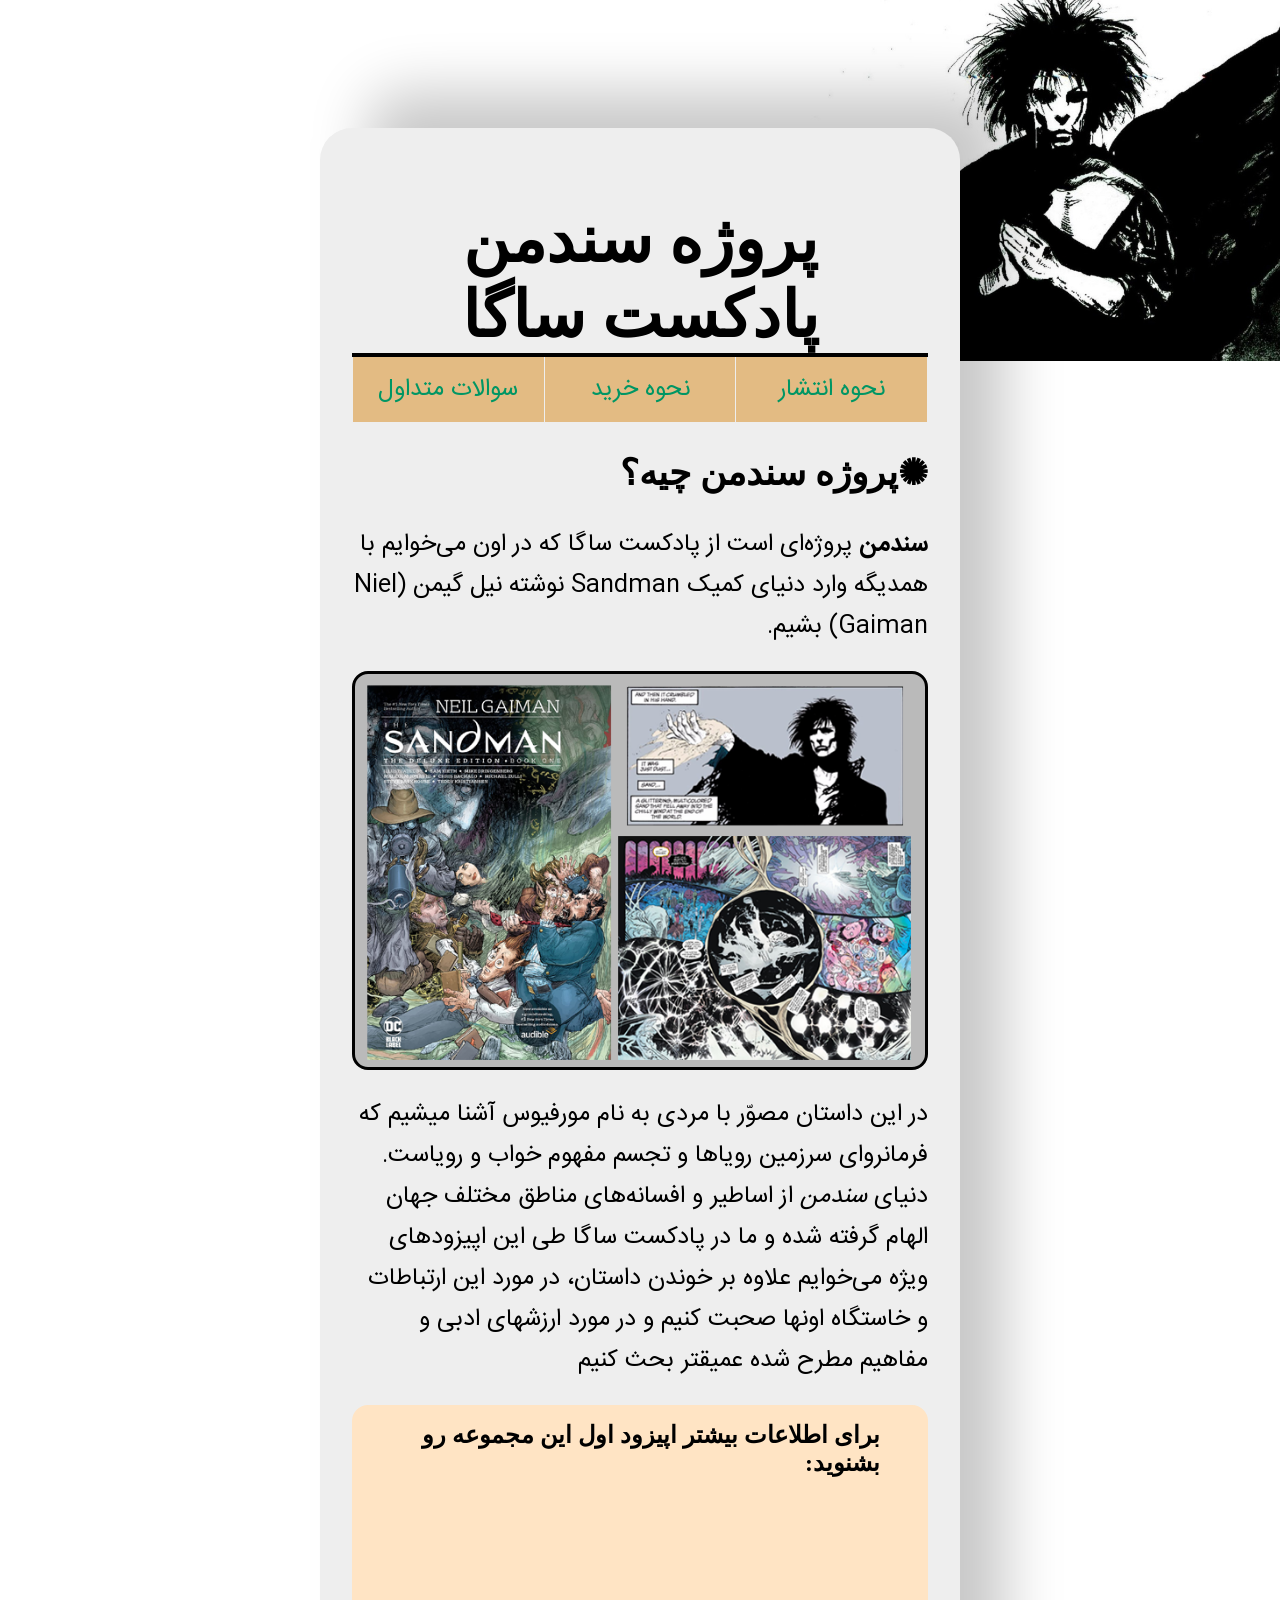
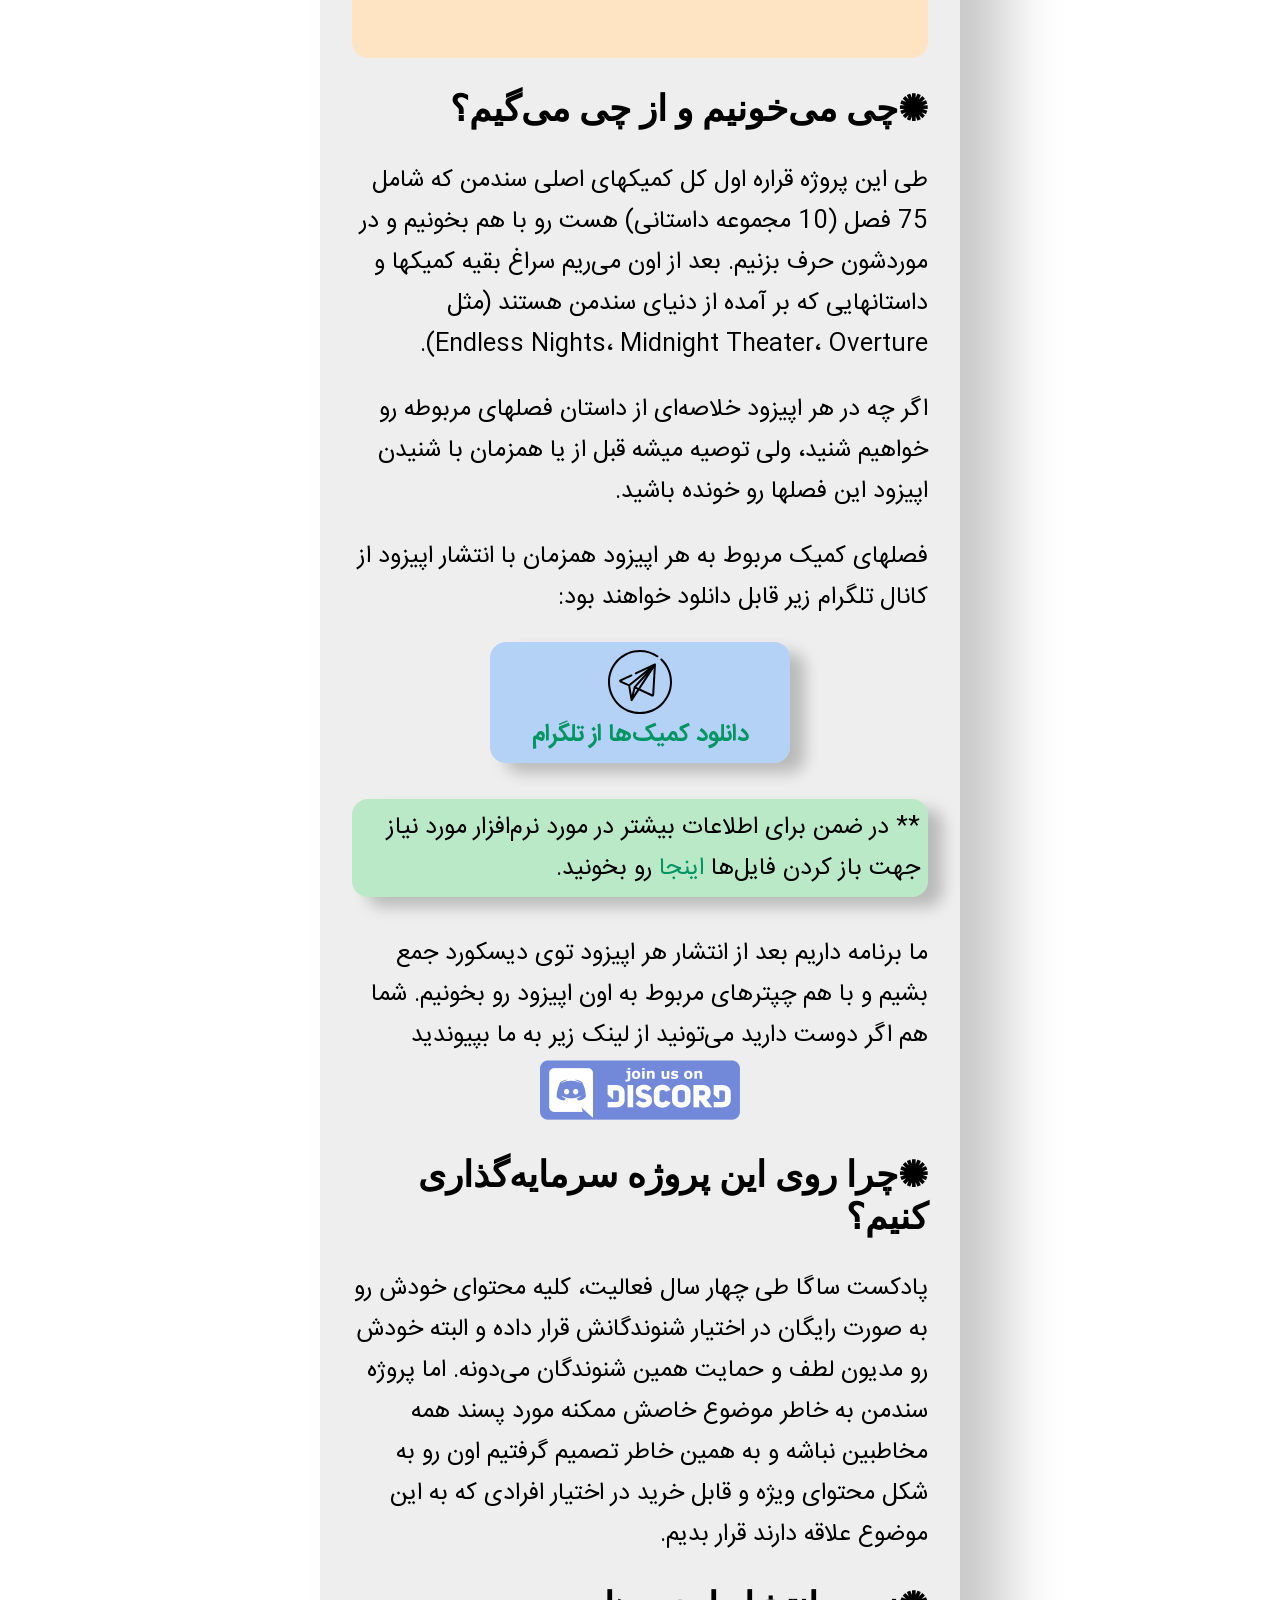
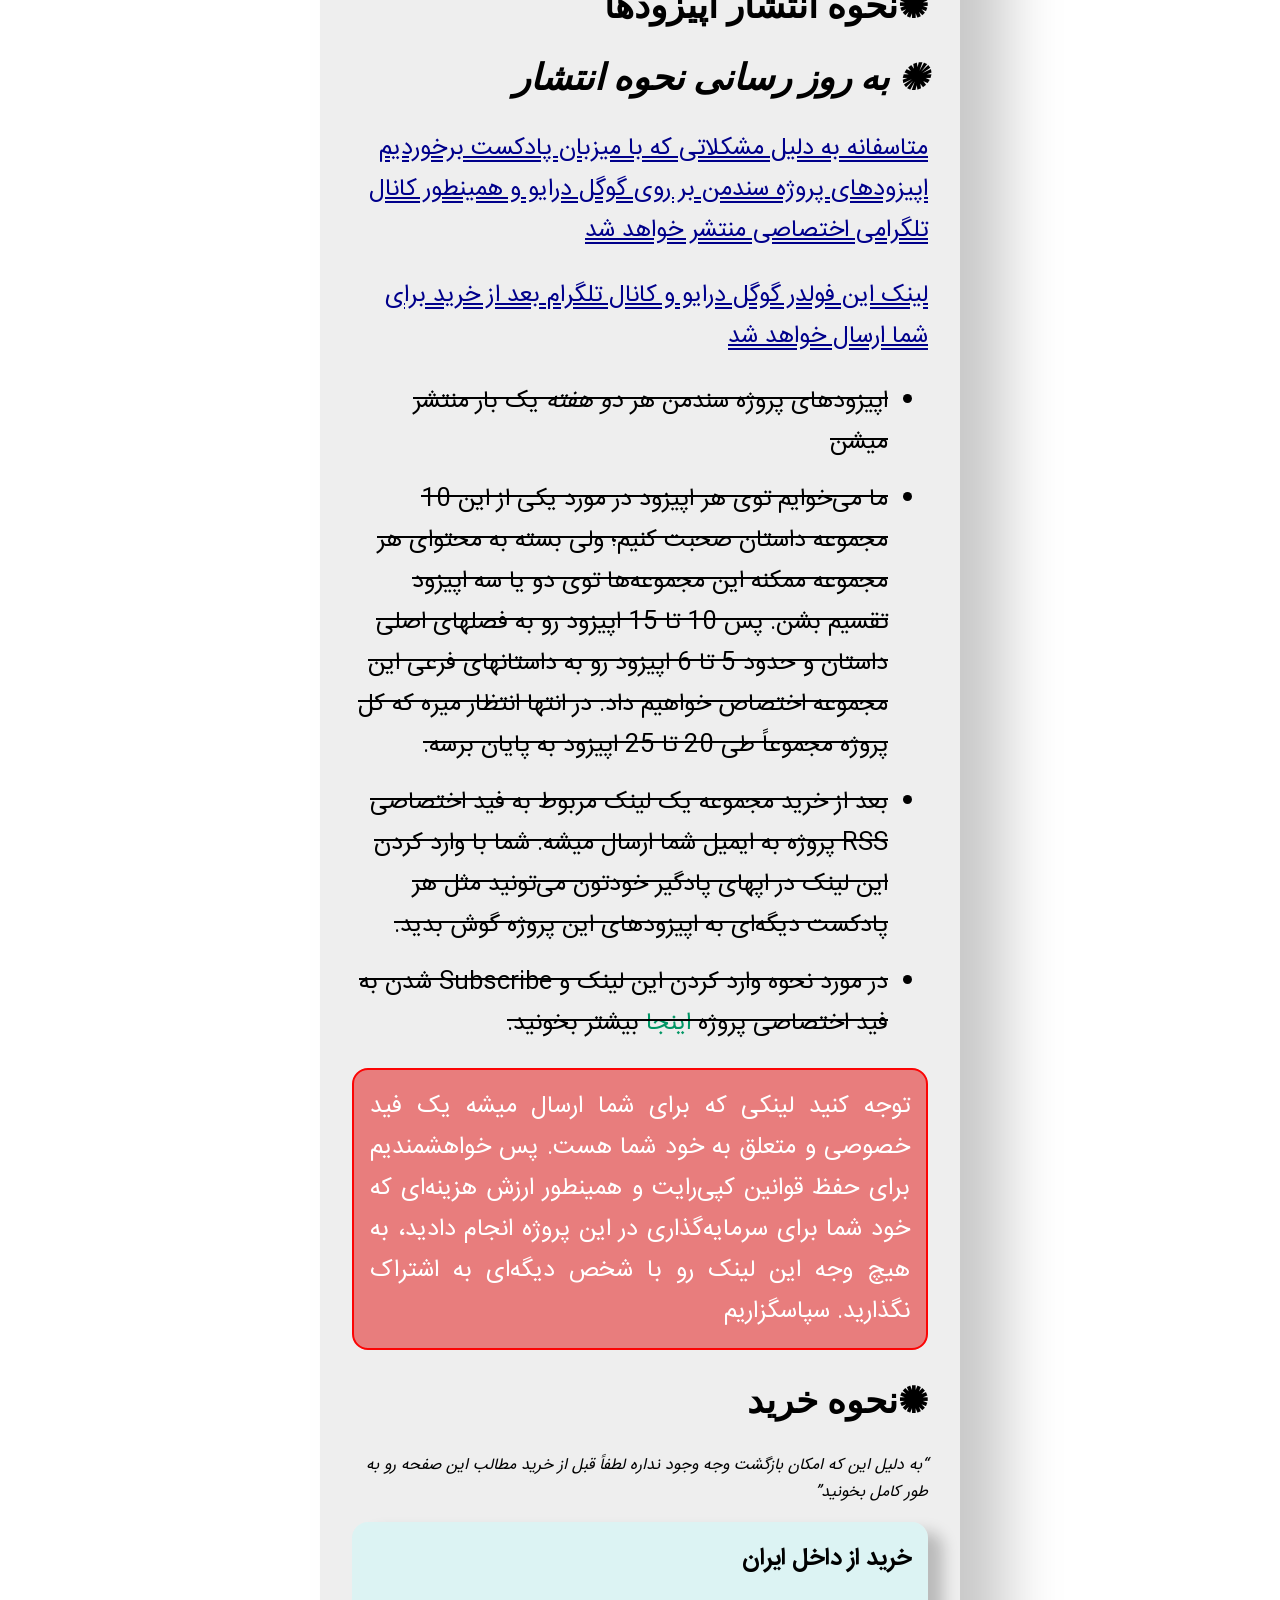
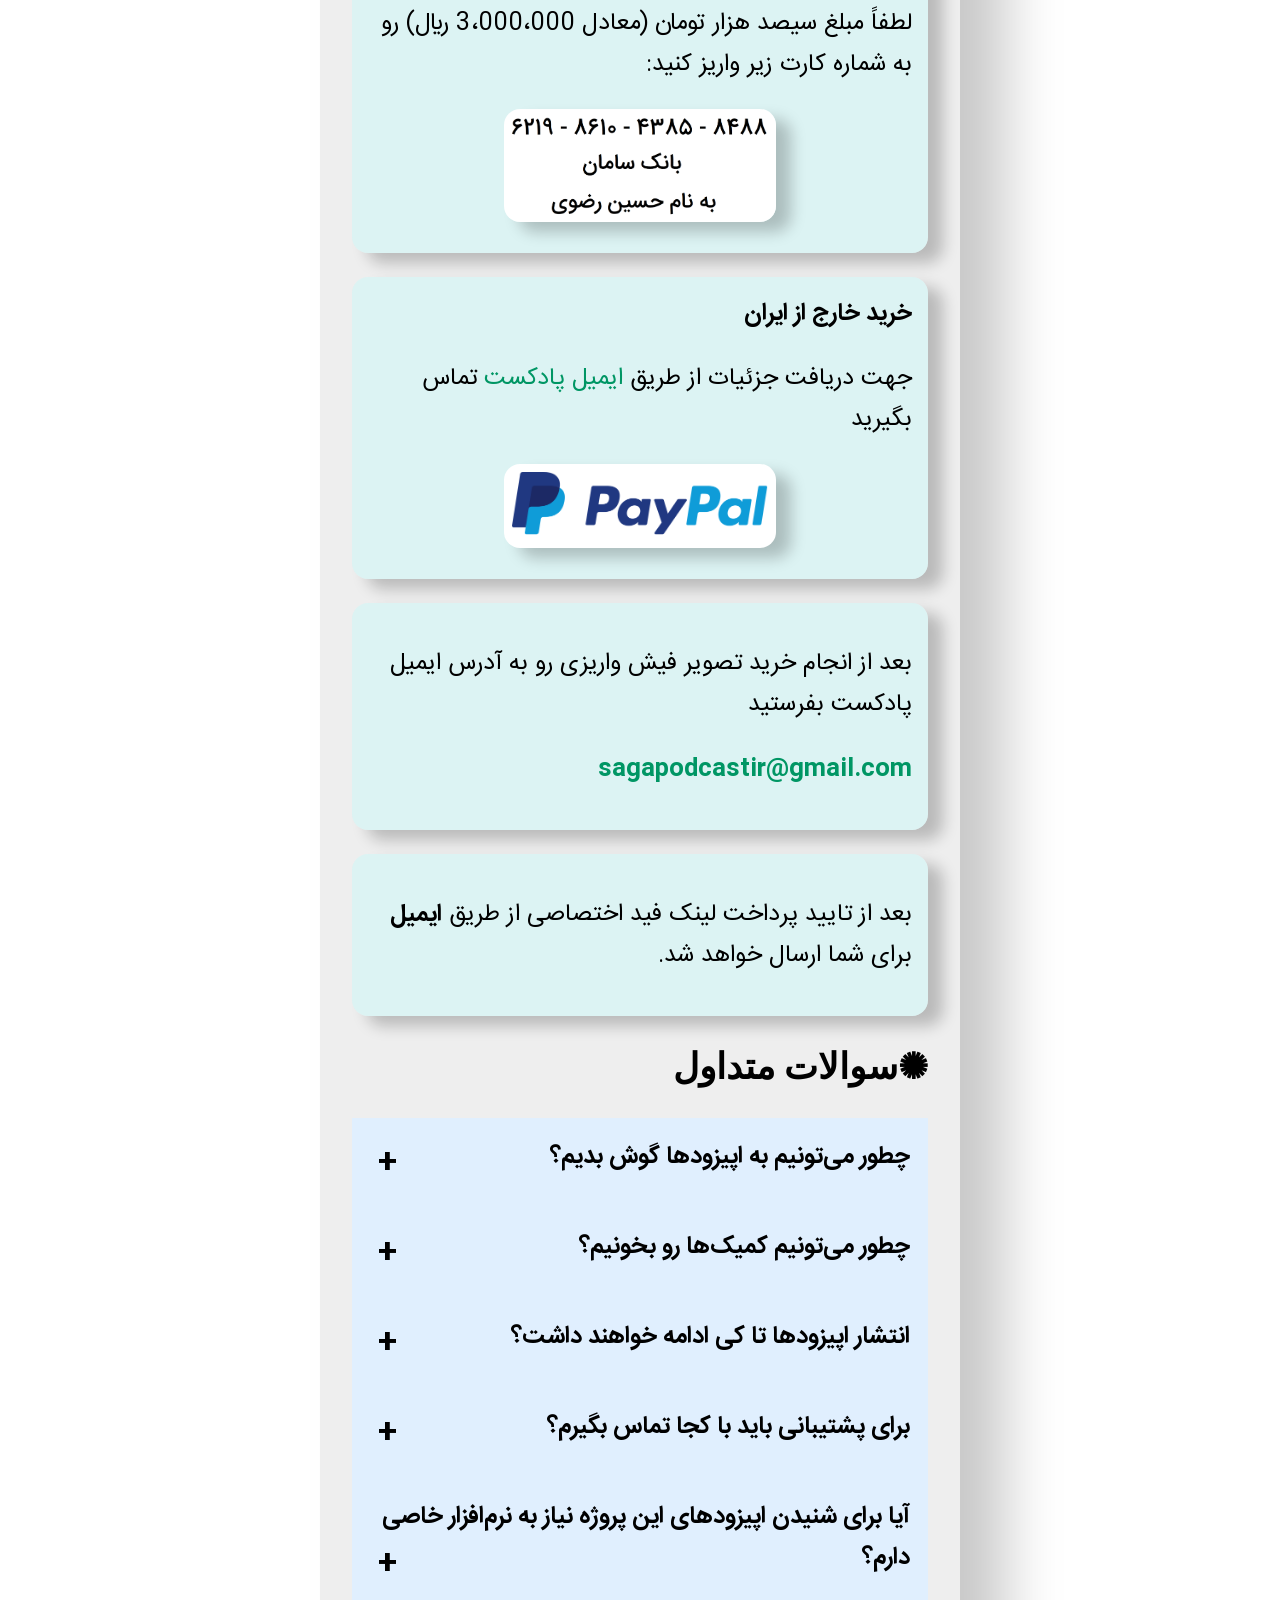
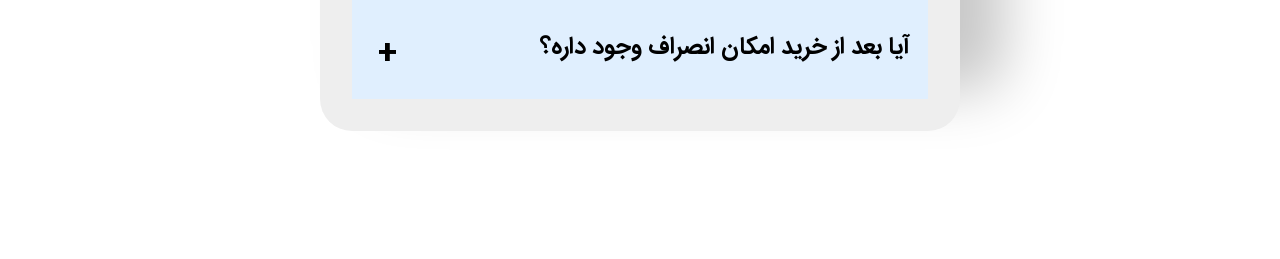
<file: index.html>
<!DOCTYPE html>
<html lang="en">
  <head>
    <meta charset="UTF-8" />
    <meta http-equiv="X-UA-Compatible" content="IE=edge" />
    <meta name="viewport" content="width=device-width, initial-scale=1.0" />
    <link href="/sandman.css" rel="stylesheet" />
    <link rel="preconnect" href="https://fonts.googleapis.com" />
    <link rel="preconnect" href="https://fonts.gstatic.com" crossorigin />
    <link
      href="https://fonts.googleapis.com/css2?family=Readex+Pro:wght@400;700&display=swap"
      rel="stylesheet"
    />

    <title>پروژه سندمن پادکست ساگا</title>
  </head>
  <body>
    <div class="container">
      <h1>پروژه سندمن پادکست ساگا</h1>
      <nav>
        <div class="nav-item"><a href="#publish">نحوه انتشار</a></div>
        <div class="nav-item"><a href="#buy">نحوه خرید</a></div>
        <div class="nav-item"><a href="#faq">سوالات متداول</a></div>
      </nav>
      <h2>پروژه سندمن چیه؟</h2>
      <p>
        <strong>سندمن</strong> پروژه‌ای است از پادکست ساگا که در اون می‌خوایم با
        همدیگه وارد دنیای کمیک‌ Sandman نوشته نیل گیمن (Niel Gaiman) بشیم.
      </p>
      <img src="/comic-pages.png" alt="comic pages" class="comic-pages" />
      <p>
        در این داستان مصوّر با مردی به نام مورفیوس آشنا میشیم که فرمانروای
        سرزمین رویاها و تجسم مفهوم خواب و رویاست. دنیای <i>سندمن</i> از اساطیر و
        افسانه‌های مناطق مختلف جهان الهام گرفته شده و ما در پادکست ساگا طی این
        اپیزودهای ویژه می‌خوایم علاوه بر خوندن داستان، در مورد این ارتباطات و
        خاستگاه اونها صحبت کنیم و در مورد ارزشهای ادبی و مفاهیم مطرح شده عمیقتر
        بحث کنیم
      </p>
      <div class="player">
        <h4>برای اطلاعات بیشتر اپیزود اول این مجموعه رو بشنوید:</h4>
        <iframe
          title="پادکست ساگا - اپیزود ویژه - سندمن (مقدمه وبخش اول)"
          allowtransparency="true"
          style="border: none; min-width: min(100%, 430px)"
          scrolling="no"
          data-name="pb-iframe-player"
          src="https://www.podbean.com/player-v2/?i=uyj9v-128ff42-pb&from=pb6admin&share=1&download=1&rtl=0&fonts=Arial&skin=1&font-color=auto&logo_link=episode_page&btn-skin=2baf9e"
          width="100%"
          height="150"
        ></iframe>
      </div>
      <h2>چی می‌خونیم و از چی می‌گیم؟</h2>
      <p>
        طی این پروژه قراره اول کل کمیکهای اصلی سندمن که شامل 75 فصل (10 مجموعه
        داستانی) هست رو با هم بخونیم و در موردشون حرف بزنیم. بعد از اون می‌ریم
        سراغ بقیه کمیکها و داستانهایی که بر آمده از دنیای سندمن هستند (مثل
        Endless Nights، Midnight Theater، Overture).
      </p>
      <p>
        اگر چه در هر اپیزود خلاصه‌ای از داستان فصلهای مربوطه رو خواهیم شنید، ولی
        توصیه میشه قبل از یا همزمان با شنیدن اپیزود این فصلها رو خونده باشید.
      </p>
      <p>
        فصلهای کمیک مربوط به هر اپیزود همزمان با انتشار اپیزود از کانال تلگرام
        زیر قابل دانلود خواهند بود:
      </p>
      <a href="https://t.me/sagasandman">
        <div class="telegram">
          <img src="./telegram.svg" alt="telegram" width="64px" />

          <b>دانلود کمیک‌ها از تلگرام</b>
        </div>
      </a>
      <div class="note">
        ** در ضمن برای اطلاعات بیشتر در مورد نرم‌افزار مورد نیاز جهت باز کردن
        فایل‌ها <a href="#read">اینجا</a> رو بخونید.
      </div>
      <p>
        ما برنامه داریم بعد از انتشار هر اپیزود توی دیسکورد جمع بشیم و با هم
        چپترهای مربوط به اون اپیزود رو بخونیم. شما هم اگر دوست دارید می‌تونید از
        لینک زیر به ما بپیوندید <br />
        <a href="https://discord.gg/tNN3Tub3XU"
          ><img
            src="./discord.png"
            width="200px"
            style="display: block; margin: 0 auto"
        /></a>
      </p>
      <h2>چرا روی این پروژه سرمایه‌‌گذاری کنیم؟</h2>
      <p>
        پادکست ساگا طی چهار سال فعالیت، کلیه محتوای خودش رو به صورت رایگان در
        اختیار شنوندگانش قرار داده و البته خودش رو مدیون لطف و حمایت همین
        شنوندگان می‌دونه. اما پروژه سندمن به خاطر موضوع خاصش ممکنه مورد پسند همه
        مخاطبین نباشه و به همین خاطر تصمیم گرفتیم اون رو به شکل محتوای ویژه و
        قابل خرید در اختیار افرادی که به این موضوع علاقه دارند قرار بدیم.
      </p>
      <h2 id="publish">نحوه انتشار اپیزودها</h2>
      <i><h2> به روز رسانی نحوه انتشار</h2></i>
      <p class="publish_update">متاسفانه به دلیل مشکلاتی که با میزبان پادکست برخوردیم اپیزودهای پروژه سندمن بر روی گوگل درایو و همینطور کانال تلگرامی اختصاصی منتشر خواهد شد</p>
      <p class="publish_update">لینک این فولدر گوگل درایو و کانال تلگرام بعد از خرید برای شما ارسال خواهد شد</p>
      <s>
      <ul>
        <li>اپیزودهای پروژه سندمن هر <i>دو هفته</i> یک بار منتشر میشن</li>
        <li>
          ما می‌خوایم توی هر اپیزود در مورد یکی از این 10 مجموعه داستان صحبت
          کنیم؛ ولی بسته به محتوای هر مجموعه ممکنه این مجموعه‌ها توی دو یا سه
          اپیزود تقسیم بشن. پس 10 تا 15 اپیزود رو به فصلهای اصلی داستان و حدود 5
          تا 6 اپیزود رو به داستانهای فرعی این مجموعه اختصاص خواهیم داد. در
          انتها انتظار میره که کل پروژه مجموعاً طی 20 تا 25 اپیزود به پایان
          برسه.
        </li>
        <li>
          بعد از خرید مجموعه یک لینک مربوط به فید اختصاصی RSS پروژه به ایمیل شما
          ارسال میشه. شما با وارد کردن این لینک در اپهای پادگیر خودتون می‌تونید
          مثل هر پادکست دیگه‌ای به اپیزودهای این پروژه گوش بدید.
        </li>
        <li>
          در مورد نحوه وارد کردن این لینک و Subscribe شدن به فید اختصاصی پروژه
          <a href="#listen">اینجا</a> بیشتر بخونید.
        </li>
      </ul>
    </s>
      <div class="warning">
        توجه کنید لینکی که برای شما ارسال میشه یک فید خصوصی و متعلق به خود شما
        هست. پس خواهشمندیم برای حفظ قوانین کپی‌رایت و همینطور ارزش هزینه‌ای که
        خود شما برای سرمایه‌گذاری در این پروژه انجام دادید، به هیچ وجه این لینک
        رو با شخص دیگه‌ای به اشتراک نگذارید. سپاسگزاریم
      </div>
      <h2 id="buy">نحوه خرید</h2>
      <q
        >به دلیل این که امکان بازگشت وجه وجود نداره لطفاً قبل از خرید مطالب این
        صفحه رو به طور کامل بخونید</q
      >
      <div class="buy-step">
        <strong>خرید از داخل ایران</strong>
        <p>
          لطفاً مبلغ سیصد هزار تومان (معادل 3،000،000 ريال) رو به شماره کارت زیر
          واریز کنید:
        </p>
        <img src="/bank-card.png" alt="bank card" />
      </div>
      <div class="buy-step">
        <strong>خرید خارج از ایران</strong>
        <p>
          جهت دریافت جزئیات از طریق
          <a href="mailto:sagapodcastir@gmail.com">ایمیل پادکست</a> تماس بگیرید
        </p>
        <img
          src="/PayPal.svg.png"
          alt="paypal"
          style="padding: 0.5rem; background-color: #fff"
        />
      </div>
      <div class="buy-step">
        <p>
          بعد از انجام خرید تصویر فیش واریزی رو به آدرس ایمیل پادکست بفرستید
        </p>
        <p>
          <strong><a href="mailto:sagapodcastir@gmail.com">sagapodcastir@gmail.com</a></strong>
        </p>
      </div>
      <div class="buy-step">
        <p>
          بعد از تایید پرداخت لینک فید اختصاصی از طریق
          <strong>ایمیل</strong> برای شما ارسال خواهد شد.
        </p>
      </div>
      <h2 id="faq">سوالات متداول</h2>
      <button class="accordion" id="listen">
        چطور می‌تونیم به اپیزودها گوش بدیم؟
      </button>
      <div class="panel">
        <ul>
          <li>
            بعد از انجام مراحل پرداخت و تایید ایمیلی از طرف میزبان پادکست
            (JustCast) برای شما ارسال میشه که در اون جزئیات نحوه اضافه کردن به
            اپلیکیشن‌های مختلف پادگیر ذکر شده
          </li>
          <li>
            با کلیک بر روی دکمه <i>Access Content</i> به صفحه جدیدی هدایت خواهید
            شد و در اون صفحه می‌تونید مستقیما پادکست رو در چهار اپلیکیشن Apple
            Podcasts، Overcast، PocketCast و Downcast سابسکرایب کنید
          </li>
          <li>
            در متن ایمیل لینکی ارسال شده که انتهاش با پسوند rss تموم میشه <br />
            شما می‌تونید این لینک رو داخل نوار جستجوی اپلیکیشن پادگیر خودتون
            وارد کنید و به فید پادکست سابسکرایب بشید. به شکل زیر:
            <ul>
              <li>
                <b>Apple Podcasts:</b>
                <img src="/apple.gif" alt="apple podcasts" width="100%" />
              </li>
              <li>
                <b>Castbox:</b><br />
                در قسمت بالای تب Discover این اپلیکیشن و در نوار جستجو لینک
                ارسال شده رو وارد کنید و بعد از پیدا شدن پادکست دکمه Subscribe
                رو بزنید
                <img
                  src="/Castbox.jpg"
                  alt="Castbox"
                  width="360px"
                  style="display: block; margin: 0 auto"
                />
              </li>
              <li>
                <b> Google Podcasts:</b><br />
                در قسمت بالای Library>Subcriptions بر روی آیکون مشخص شده در
                تصویر زیر کلیک کرده و در پنجره باز شده لینک رو وارد کنید
                <img
                  src="/Google.jpg"
                  alt="Google"
                  width="360px"
                  style="display: block; margin: 0 auto"
                />
              </li>
              <li>
                <b>Spotify:</b><br />
                <i
                  >*متاسفانه در حال حاضر اسپاتیفای امکان اضافه کردن دستی لینک
                  برای پادکست‌ها رو نداره و باید از اپلیکیشن دیگه‌ای استفاده
                  کنید.</i
                >
              </li>
              <li>
                اگر از اپلیکیشنی غیر از موارد فوق برای گوش دادن به پادکست
                استفاده می‌کنید و در اضافه کردن فید پادکست مشکل دارید، از طریق
                <a href="https://t.me/golosein">تلگرام</a> با ما در تماس باشید.
              </li>
            </ul>
          </li>
        </ul>
      </div>
      <button class="accordion" id="read">
        چطور می‌تونیم کمیک‌ها رو بخونیم؟
      </button>
      <div class="panel">
        برای باز کردن فایلهایی که فرمت cbr و cbz دارن می‌تونید از نرم‌افزارهای
        معرفی شده در زیر استفاده کنید.
        <ul>
          <li>
            <b>Windows:</b>
            <ul>
              <li>
                Cover :
                <a
                  href="https://apps.microsoft.com/store/detail/9WZDNCRFJ9W7?hl=en-us&gl=US"
                  >لینک دانلود</a
                >
              </li>
              <li>
                CDisplayex:
                <a href="https://www.cdisplayex.com/downloads">لینک دانلود</a>
              </li>
            </ul>
          </li>
          <li>
            <b>Android:</b>
            <ul>
              <li>
                Comic Screen:
                <a
                  href="https://play.google.com/store/apps/details?id=com.viewer.comicscreen"
                  >لینک دانلود</a
                >
              </li>
              <li>
                ReadEra:
                <a
                  href="https://play.google.com/store/apps/details?id=org.readera&hl=en&gl=US"
                  >لینک دانلود</a
                >
              </li>
            </ul>
          </li>
          <li>
            <b>iOS:</b>
            <ul>
              <li>
                Chunky:
                <a
                  href="https://itunes.apple.com/app/chunky-comic-reader/id663567628"
                  >لینک دانلود</a
                >
              </li>
              <li>
                ComicFlow:
                <a href="https://apps.apple.com/app/comicflow/id409290355"
                  >لینک دانلود</a
                >
              </li>
            </ul>
          </li>
        </ul>
      </div>
      <button class="accordion">
        انتشار اپیزودها تا کی ادامه خواهند داشت؟
      </button>
      <div class="panel">
        اپیزودهای ویژه پروژه سندمن پادکست ساگا از اواسط شهریور 1401 شروع میشن و
        انتشار اون هر دو هفته یک اپیزود ادامه خواهد داشت. این پروژه با 20 تا 25
        اپیزود به پایان میرسه.
      </div>
      <button class="accordion">برای پشتیبانی باید با کجا تماس بگیرم؟</button>
      <div class="panel">
        برای موارد فوری از طریق <a href="https://t.me/golosein">تلگرام</a>
        تماس بگیرید<br />
        برای سایر موارد ایمیل پادکست به آدرس
        <a href="mailto:sagapodcastir@gmail.com">sagapodcastir@gmail.com</a> درا
        اختیار شماست.
      </div>
      <button class="accordion">
        آیا برای شنیدن اپیزودهای این پروژه نیاز به نرم‌افزار خاصی دارم؟
      </button>
      <div class="panel">
        شما می‌تونید این اپیزودها رو در هر اپلیکیشنی که ازش برای شنیدن پادکست
        استفاده می‌کنید و در کنار بقیه پادکست‌هاتون گوش بدید. در نتیجه از لحاظ
        ماهیت این پروژه فرقی با یه پادکست معمولی نداره!
      </div>
      <button class="accordion">آیا بعد از خرید امکان انصراف وجود داره؟</button>
      <div class="panel">
        خیر. لطفاً قبل از واریز وجه لطفاً مطالب این صفحه رو به طور کامل بخونید و
        برای آشنایی بیشتر با مطالبی که قراره در این پروژه مطرح بشه اپیزود اول
        اون رو از فید اصلی پادکست بشنوید
      </div>
    </div>
  </body>
  <script src="/sandman.js"></script>
</html>
</file>
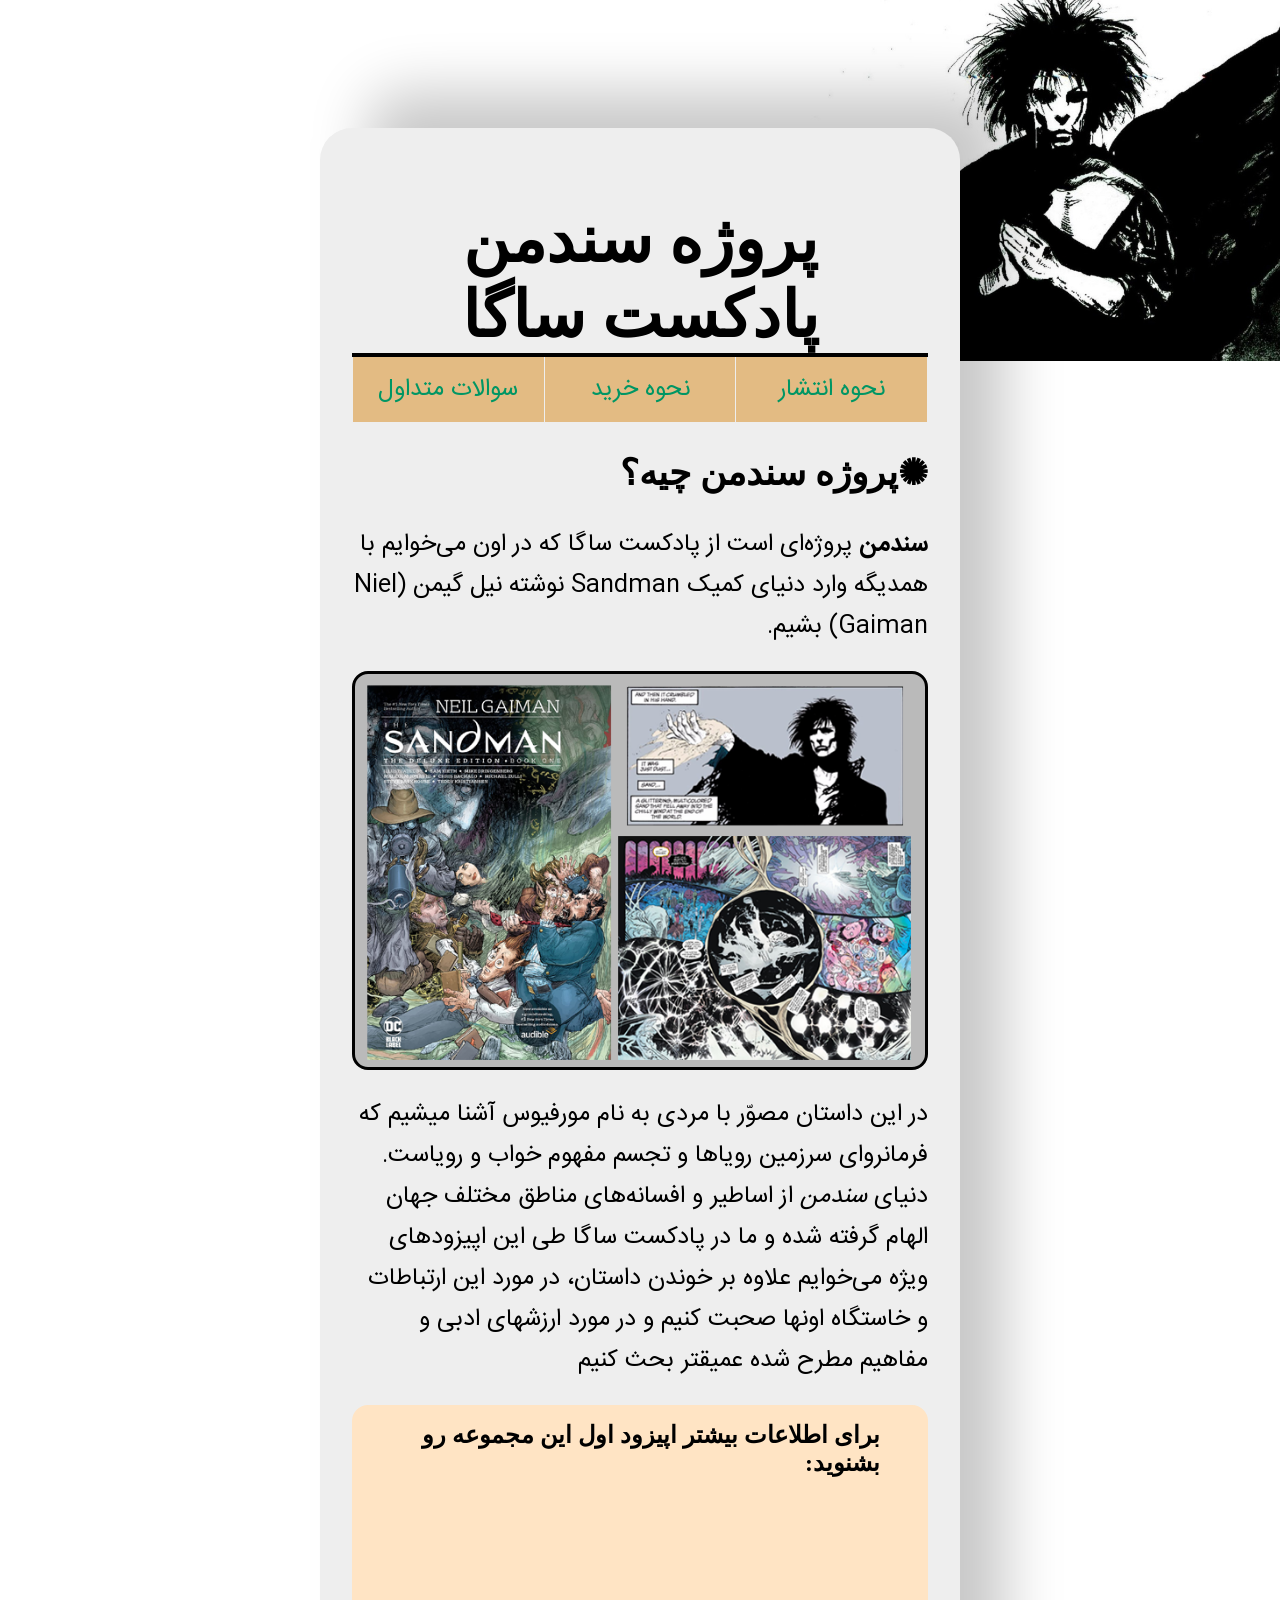
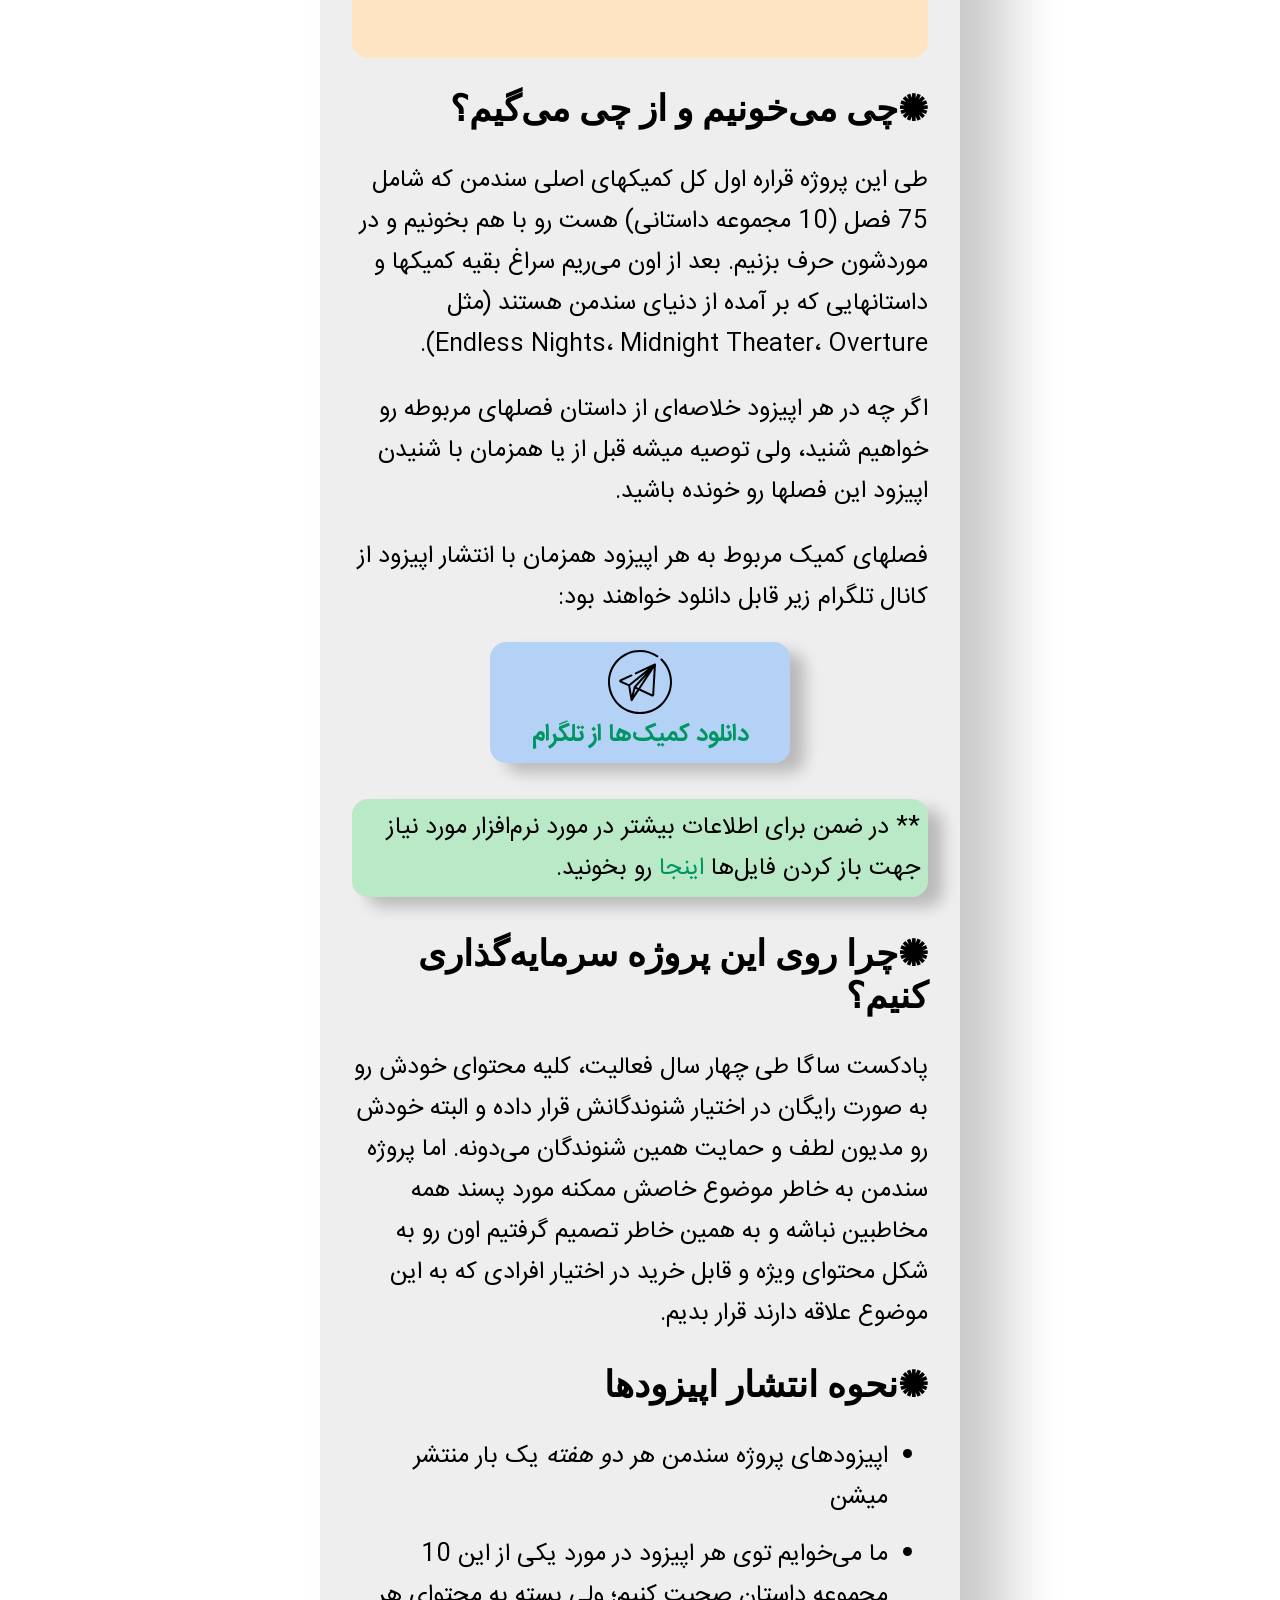
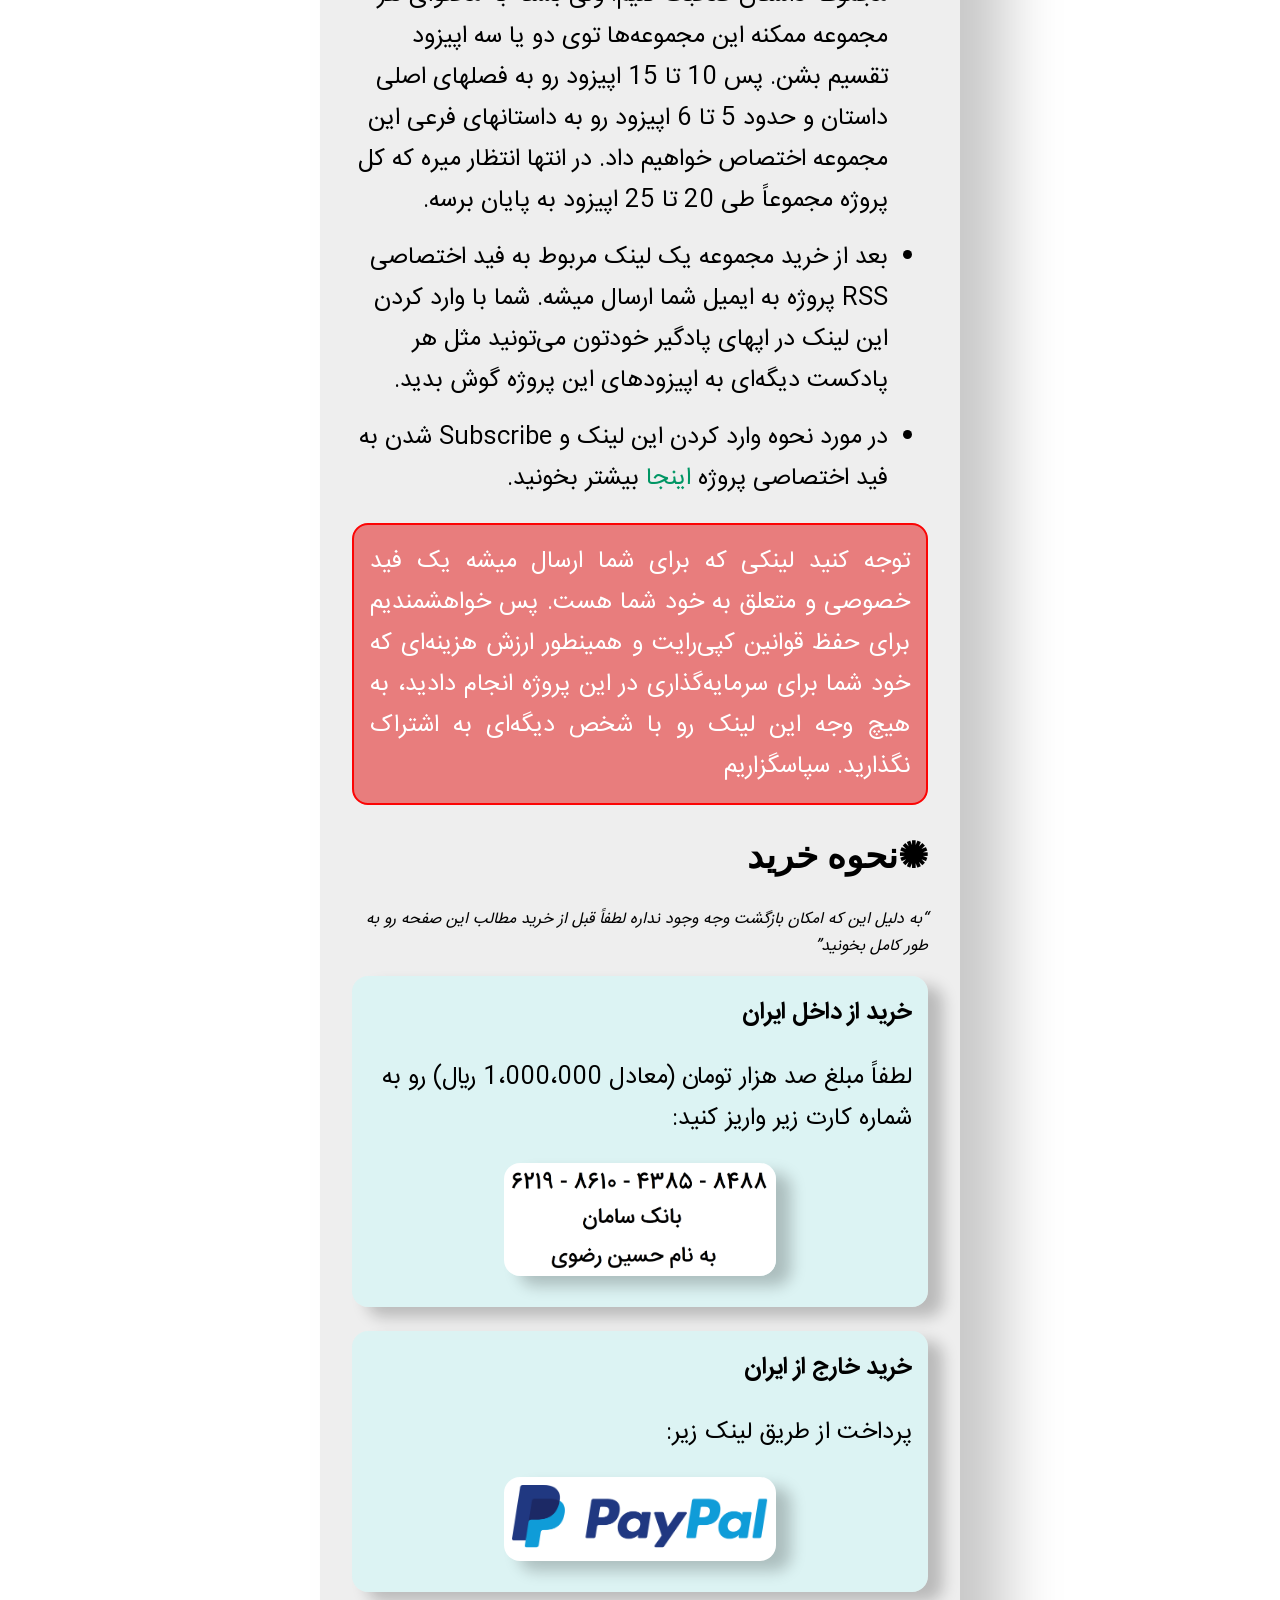
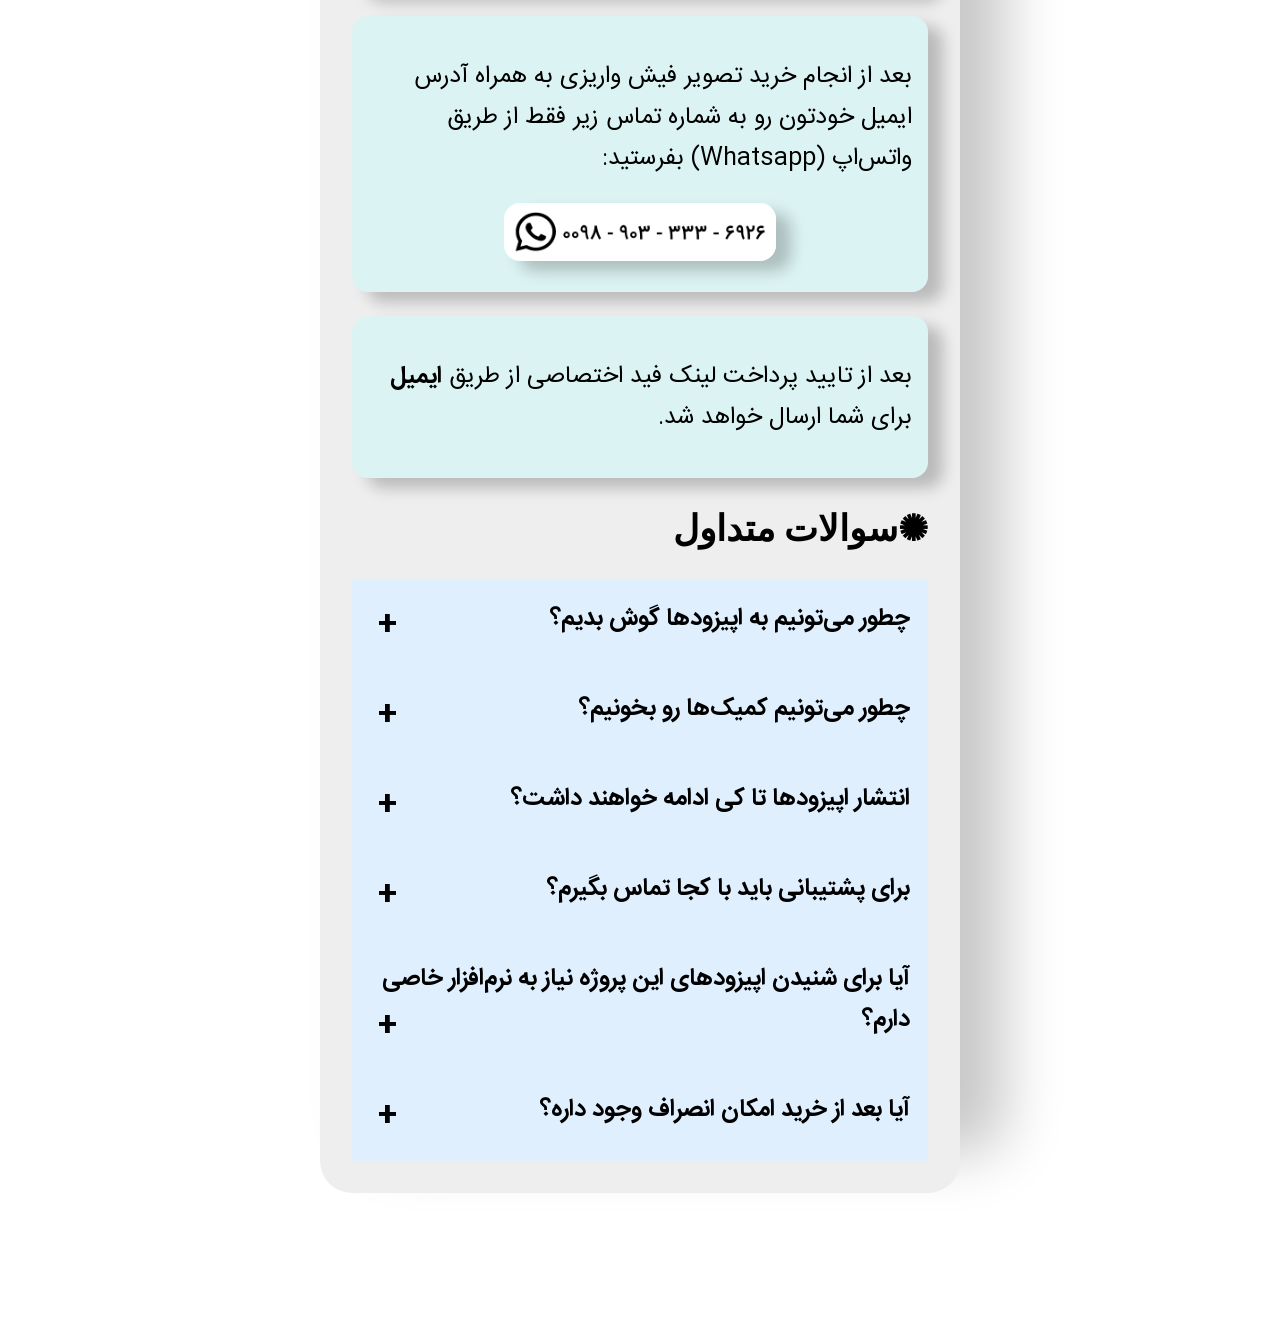
<file: sandman.html>
<!DOCTYPE html>
<html lang="en">
  <head>
    <meta charset="UTF-8" />
    <meta http-equiv="X-UA-Compatible" content="IE=edge" />
    <meta name="viewport" content="width=device-width, initial-scale=1.0" />
    <link href="/sandman.css" rel="stylesheet" />
    <link rel="preconnect" href="https://fonts.googleapis.com" />
    <link rel="preconnect" href="https://fonts.gstatic.com" crossorigin />
    <link
      href="https://fonts.googleapis.com/css2?family=Readex+Pro:wght@400;700&display=swap"
      rel="stylesheet"
    />

    <title>پروژه سندمن پادکست ساگا</title>
  </head>
  <body>
    <div class="container">
      <h1>پروژه سندمن پادکست ساگا</h1>
      <nav>
        <div class="nav-item"><a href="#publish">نحوه انتشار</a></div>
        <div class="nav-item"><a href="#buy">نحوه خرید</a></div>
        <div class="nav-item"><a href="#faq">سوالات متداول</a></div>
      </nav>
      <h2>پروژه سندمن چیه؟</h2>
      <p>
        <strong>سندمن</strong> پروژه‌ای است از پادکست ساگا که در اون می‌خوایم با
        همدیگه وارد دنیای کمیک‌ Sandman نوشته نیل گیمن (Niel Gaiman) بشیم.
      </p>
      <img src="/comic-pages.png" alt="comic pages" class="comic-pages" />
      <p>
        در این داستان مصوّر با مردی به نام مورفیوس آشنا میشیم که فرمانروای
        سرزمین رویاها و تجسم مفهوم خواب و رویاست. دنیای <i>سندمن</i> از اساطیر و
        افسانه‌های مناطق مختلف جهان الهام گرفته شده و ما در پادکست ساگا طی این
        اپیزودهای ویژه می‌خوایم علاوه بر خوندن داستان، در مورد این ارتباطات و
        خاستگاه اونها صحبت کنیم و در مورد ارزشهای ادبی و مفاهیم مطرح شده عمیقتر
        بحث کنیم
      </p>
      <div class="player">
        <h4>برای اطلاعات بیشتر اپیزود اول این مجموعه رو بشنوید:</h4>
        <iframe
          title="پادکست ساگا - اپیزود ویژه - سندمن (مقدمه وبخش اول)"
          allowtransparency="true"
          style="border: none; min-width: min(100%, 430px)"
          scrolling="no"
          data-name="pb-iframe-player"
          src="https://www.podbean.com/player-v2/?i=uyj9v-128ff42-pb&from=pb6admin&share=1&download=1&rtl=0&fonts=Arial&skin=1&font-color=auto&logo_link=episode_page&btn-skin=2baf9e"
          width="100%"
          height="150"
        ></iframe>
      </div>
      <h2>چی می‌خونیم و از چی می‌گیم؟</h2>
      <p>
        طی این پروژه قراره اول کل کمیکهای اصلی سندمن که شامل 75 فصل (10 مجموعه
        داستانی) هست رو با هم بخونیم و در موردشون حرف بزنیم. بعد از اون می‌ریم
        سراغ بقیه کمیکها و داستانهایی که بر آمده از دنیای سندمن هستند (مثل
        Endless Nights، Midnight Theater، Overture).
      </p>
      <p>
        اگر چه در هر اپیزود خلاصه‌ای از داستان فصلهای مربوطه رو خواهیم شنید، ولی
        توصیه میشه قبل از یا همزمان با شنیدن اپیزود این فصلها رو خونده باشید.
      </p>
      <p>
        فصلهای کمیک مربوط به هر اپیزود همزمان با انتشار اپیزود از کانال تلگرام
        زیر قابل دانلود خواهند بود:
      </p>
      <a href="https://t.me/sagasandman">
        <div class="telegram">
          <img src="./telegram.svg" alt="telegram" width="64px" />

          <b>دانلود کمیک‌ها از تلگرام</b>
        </div>
      </a>
      <div class="note">
        ** در ضمن برای اطلاعات بیشتر در مورد نرم‌افزار مورد نیاز جهت باز کردن
        فایل‌ها <a href="#read">اینجا</a> رو بخونید.
      </div>
      <h2>چرا روی این پروژه سرمایه‌‌گذاری کنیم؟</h2>
      <p>
        پادکست ساگا طی چهار سال فعالیت، کلیه محتوای خودش رو به صورت رایگان در
        اختیار شنوندگانش قرار داده و البته خودش رو مدیون لطف و حمایت همین
        شنوندگان می‌دونه. اما پروژه سندمن به خاطر موضوع خاصش ممکنه مورد پسند همه
        مخاطبین نباشه و به همین خاطر تصمیم گرفتیم اون رو به شکل محتوای ویژه و
        قابل خرید در اختیار افرادی که به این موضوع علاقه دارند قرار بدیم.
      </p>
      <h2 id="publish">نحوه انتشار اپیزودها</h2>
      <ul>
        <li>اپیزودهای پروژه سندمن هر <i>دو هفته</i> یک بار منتشر میشن</li>
        <li>
          ما می‌خوایم توی هر اپیزود در مورد یکی از این 10 مجموعه داستان صحبت
          کنیم؛ ولی بسته به محتوای هر مجموعه ممکنه این مجموعه‌ها توی دو یا سه
          اپیزود تقسیم بشن. پس 10 تا 15 اپیزود رو به فصلهای اصلی داستان و حدود 5
          تا 6 اپیزود رو به داستانهای فرعی این مجموعه اختصاص خواهیم داد. در
          انتها انتظار میره که کل پروژه مجموعاً طی 20 تا 25 اپیزود به پایان
          برسه.
        </li>
        <li>
          بعد از خرید مجموعه یک لینک مربوط به فید اختصاصی RSS پروژه به ایمیل شما
          ارسال میشه. شما با وارد کردن این لینک در اپهای پادگیر خودتون می‌تونید
          مثل هر پادکست دیگه‌ای به اپیزودهای این پروژه گوش بدید.
        </li>
        <li>
          در مورد نحوه وارد کردن این لینک و Subscribe شدن به فید اختصاصی پروژه
          <a href="#listen">اینجا</a> بیشتر بخونید.
        </li>
      </ul>
      <div class="warning">
        توجه کنید لینکی که برای شما ارسال میشه یک فید خصوصی و متعلق به خود شما
        هست. پس خواهشمندیم برای حفظ قوانین کپی‌رایت و همینطور ارزش هزینه‌ای که
        خود شما برای سرمایه‌گذاری در این پروژه انجام دادید، به هیچ وجه این لینک
        رو با شخص دیگه‌ای به اشتراک نگذارید. سپاسگزاریم
      </div>
      <h2 id="buy">نحوه خرید</h2>
      <q>به دلیل این که امکان بازگشت وجه وجود نداره لطفاً قبل از خرید مطالب این صفحه رو به طور کامل بخونید</q>
      <div class="buy-step">
        <strong>خرید از داخل ایران</strong>
        <p>
          لطفاً مبلغ صد هزار تومان (معادل 1،000،000 ريال) رو به شماره کارت زیر
          واریز کنید:
        </p>
        <img src="/bank-card.png" alt="bank card" />
      </div>
      <div class="buy-step">
        <strong>خرید خارج از ایران</strong>
        <p>پرداخت از طریق لینک زیر:</p>
        <a href=""
          ><img
            src="/PayPal.svg.png"
            alt="paypal"
            style="padding: 0.5rem; background-color: #fff"
        /></a>
      </div>
      <div class="buy-step">
        <p>
          بعد از انجام خرید تصویر فیش واریزی به همراه آدرس ایمیل خودتون رو به
          شماره تماس زیر فقط از طریق واتس‌اپ (Whatsapp) بفرستید:
        </p>
        <img src="/whatsapp.png" alt="whatsapp" />
      </div>
      <div class="buy-step">
        <p>
          بعد از تایید پرداخت لینک فید اختصاصی از طریق
          <strong>ایمیل</strong> برای شما ارسال خواهد شد.
        </p>
      </div>
      <h2 id="faq">سوالات متداول</h2>
      <button class="accordion" id="listen">
        چطور می‌تونیم به اپیزودها گوش بدیم؟
      </button>
      <div class="panel">
        <ul>
          <li>
            بعد از انجام مراحل پرداخت و تایید ایمیلی از طرف میزبان پادکست
            (JustCast) برای شما ارسال میشه که در اون جزئیات نحوه اضافه کردن به
            اپلیکیشن‌های مختلف پادگیر ذکر شده
          </li>
          <li>
            با کلیک بر روی دکمه <i>Access Content</i> به صفحه جدیدی هدایت خواهید
            شد و در اون صفحه می‌تونید مستقیما پادکست رو در چهار اپلیکیشن Apple
            Podcasts، Overcast، PocketCast و Downcast سابسکرایب کنید
          </li>
          <li>
            در متن ایمیل لینکی ارسال شده که انتهاش با پسوند rss تموم میشه <br />
            شما می‌تونید این لینک رو داخل نوار جستجوی اپلیکیشن پادگیر خودتون
            وارد کنید و به فید پادکست سابسکرایب بشید. به شکل زیر:
            <ul>
              <li>
                <b>Apple Podcasts:</b>
                <img src="/apple.gif" alt="apple podcasts" width="100%" />
              </li>
              <li>
                <b>Castbox:</b><br />
                در قسمت بالای تب Discover این اپلیکیشن و در نوار جستجو لینک
                ارسال شده رو وارد کنید و بعد از پیدا شدن پادکست دکمه Subscribe
                رو بزنید
                <img
                  src="/Castbox.jpg"
                  alt="Castbox"
                  width="360px"
                  style="display: block; margin: 0 auto"
                />
              </li>
              <li>
                <b> Google Podcasts:</b><br />
                در قسمت بالای Library>Subcriptions بر روی آیکون مشخص شده در
                تصویر زیر کلیک کرده و در پنجره باز شده لینک رو وارد کنید
                <img
                  src="/Google.jpg"
                  alt="Google"
                  width="360px"
                  style="display: block; margin: 0 auto"
                />
              </li>
              <li>
                <b>Spotify:</b><br />
                <i
                  >*متاسفانه در حال حاضر اسپاتیفای امکان اضافه کردن دستی لینک
                  برای پادکست‌ها رو نداره و باید از اپلیکیشن دیگه‌ای استفاده
                  کنید.</i
                >
              </li>
              <li>
                اگر از اپلیکیشنی غیر از موارد فوق برای گوش دادن به پادکست
                استفاده می‌کنید و در اضافه کردن فید پادکست مشکل دارید، از طریق
                واتس‌اپ با ما در تماس باشید.
              </li>
            </ul>
          </li>
        </ul>
      </div>
      <button class="accordion" id="read">
        چطور می‌تونیم کمیک‌ها رو بخونیم؟
      </button>
      <div class="panel">
        برای باز کردن فایلهایی که فرمت cbr و cbz دارن می‌تونید از نرم‌افزارهای
        معرفی شده در زیر استفاده کنید.
        <ul>
          <li>
            <b>Windows:</b>
            <ul>
              <li>Cover : <a href="https://apps.microsoft.com/store/detail/9WZDNCRFJ9W7?hl=en-us&gl=US">لینک دانلود</a></li>
              <li>CDisplayex: <a href="https://www.cdisplayex.com/downloads">لینک دانلود</a></li>
            </ul>
          </li>
          <li>
            <b>Android:</b>
            <ul>
              <li>Comic Screen: <a href="https://play.google.com/store/apps/details?id=com.viewer.comicscreen">لینک دانلود</a></li>
              <li>ReadEra: <a href="https://play.google.com/store/apps/details?id=org.readera&hl=en&gl=US">لینک دانلود</a></li>
            </ul>
          </li>
          <li><b>iOS:</b>
            <ul>
              <li>Chunky: <a href="https://itunes.apple.com/app/chunky-comic-reader/id663567628">لینک دانلود</a></li>
              <li>ComicFlow: <a href="https://apps.apple.com/app/comicflow/id409290355">لینک دانلود</a></li>
            </ul>
          </li>
        </ul>
      </div>
      <button class="accordion">
        انتشار اپیزودها تا کی ادامه خواهند داشت؟
      </button>
      <div class="panel">
        اپیزودهای ویژه پروژه سندمن پادکست ساگا از اواسط شهریور 1401 شروع میشن و انتشار اون هر دو هفته یک اپیزود ادامه خواهد داشت. این پروژه با 20 تا 25 اپیزود به پایان میرسه.
      </div>
      <button class="accordion">
        برای پشتیبانی باید با کجا تماس بگیرم؟
      </button>
      <div class="panel">
          برای موارد فوری با شماره تماس اعلام شده <b>فقط و فقط</b> از طریق واتس‌اپ تماس بگیرید<br />
          برای سایر موارد ایمیل پادکست به آدرس <a href="mailto:sagapodcastir@gmail.com">sagapodcastir@gmail.com</a> درا اختیار شماست.
      </div>
      <button class="accordion">
        آیا برای شنیدن اپیزودهای این پروژه نیاز به نرم‌افزار خاصی دارم؟
      </button>
      <div class="panel">
         شما می‌تونید این اپیزودها رو در هر اپلیکیشنی که ازش برای شنیدن پادکست استفاده می‌کنید و در کنار بقیه پادکست‌هاتون گوش بدید. در نتیجه از لحاظ ماهیت این پروژه فرقی با یه پادکست معمولی نداره!  
      </div>
      <button class="accordion">
        آیا بعد از خرید امکان انصراف وجود داره؟
      </button>
      <div class="panel">
        خیر. لطفاً قبل از واریز وجه لطفاً مطالب این صفحه رو به طور کامل بخونید و برای آشنایی بیشتر با مطالبی که قراره در این پروژه مطرح بشه اپیزود اول اون رو از فید اصلی پادکست بشنوید
      </div>

    </div>
  </body>
  <script src="/sandman.js"></script>
</html>
</file>
<file: sandman.css>
@font-face {
  font-family: Sans;
  src: url(/IRANSans.ttf);
}

@font-face {
  font-family: Sans;
  src: url(/IRANSans_Bold.ttf);
  font-weight: bold;
}

:root{
  direction: rtl;
}

*,
*::after,
*::backdrop {
  box-sizing: border-box;
}

body {
  font-family: Sans, sans-serif;
  margin: 0;
  font-size: 24px;
  background-image: url(/background.jpg);
  background-repeat: no-repeat;
  background-position: 100% 0;
  background-size: 50%;
}

a{
    text-decoration: none;
    color: rgb(0, 150, 100);
}

.container {
  max-width: 50%;
  margin: 8rem auto;
  background-color: #eee;
  border-radius: 2rem;
  padding: 2rem;
  -webkit-box-shadow: 47px -38px 58px -2px rgba(0,0,0,0.22);
  -moz-box-shadow: 47px -38px 58px -2px rgba(0,0,0,0.22);
  box-shadow: 47px -38px 58px -2px rgba(0,0,0,0.22);
}
h1,
h2,
h3,
h4 {
  font-family: "Lalezar", cursive;
}
h1 {
  text-align: center;
  font-size: 4rem;
  border-bottom: 4px solid #000;
  margin-bottom: 0;
}


h2::before {
  content: "\273A";
}

strong {
  font-size: 1.5rem;
}

nav{
  display: flex;
  justify-content: space-evenly;
}

.nav-item{
  background-color: rgba(214, 125, 0, 0.45);
  color: #fff;
  padding: 12px;
  width: 33%;
  text-align: center;
  cursor: pointer;
}

.nav-item:hover{
  color: rgba(0,0,0,0.22);
}


.player{
    padding:1rem 3rem;
    background-color: bisque;
    border-radius: 1rem;
}

h4{
    margin: 0;
}

.comic-pages{
    display: block;
    margin: 0 auto;
    background-color: rgba(0,0,0,0.22);
    border-radius: 1rem;
    border: 3px solid #000;
    width: 100%;
}

.telegram{
    margin: 0 auto;
    width: 300px;
    display: flex;
    flex-direction: column;
    align-items: center;
    background-color: rgba(107, 176, 255,0.45);
    padding: 0.5rem;
    border-radius: 1rem;
    box-shadow: 15px 10px 15px rgba(0,0,0,0.22)
}

.note{
    background-color: rgba(0, 214, 64, 0.22) ;
    margin: 36px auto;
    padding: 0.5rem;
    border-radius: 1rem;
    box-shadow: 15px 10px 15px rgba(0,0,0,0.22) ;
}

li{
    margin-top: 16px;
}

.warning{
    background-color: rgba(230, 87, 87,0.75);
    padding: 1rem;
    border-radius: 1rem;
    border: 2px solid rgb(252, 4, 4);
    color: #fff;
    text-align: justify;
    text-justify:newspaper;
}

q{
  font-style:oblique;
  font-size: 1rem;
  display: block;
  margin-bottom: 16px;
}

.buy-step{
    padding: 1rem;
    background-color: rgba(197, 249, 249,0.45);
    border-radius: 1rem;
    box-shadow: 15px 10px 15px rgba(0,0,0,0.22) ;
    margin-bottom: 24px;
}

.buy-step img{
    width: 50%;
    margin: 0 25%;
    border-radius: 1rem;
    box-shadow: 15px 10px 15px rgba(0,0,0,0.22) ;
}

.accordion{
  width: 100%;
  text-align: right;
  padding: 18px;
  font-size: 1.5rem;
  font-weight: bold;
  font-family: Sans, sans-serif;
  border: none;
  background-color: rgb(224, 239, 254);
  transition: max-height ease-out 0.4s;
}

.active, .accordion:hover{
  background-color: rgb(99, 147, 243);
}

.accordion::after{
  content: '+';
  float: left;
  margin-left: 8px;
  font-size: 2rem;
}

.panel{
  padding: 0 18px;
  background-color: #fff;
  overflow: scroll;
  display: none;
  max-height: 0;
  transition: all ease-in-out 0.5s;
  padding-top: 18px;
}

.active{
  display: block;
}

.active::after{
  content: '-';
}

.publish_update{
  text-decoration: underline double;
  color: darkblue;
}

@media screen and (max-width:900px) {
  .container{
    max-width: 80%;
  }
  .telegram{
    width: 100%;
  }
}

@media screen and (max-width:500px) {
  .buy-step img{
    width: 100%;
    margin: 0;
  }
}
</file>
